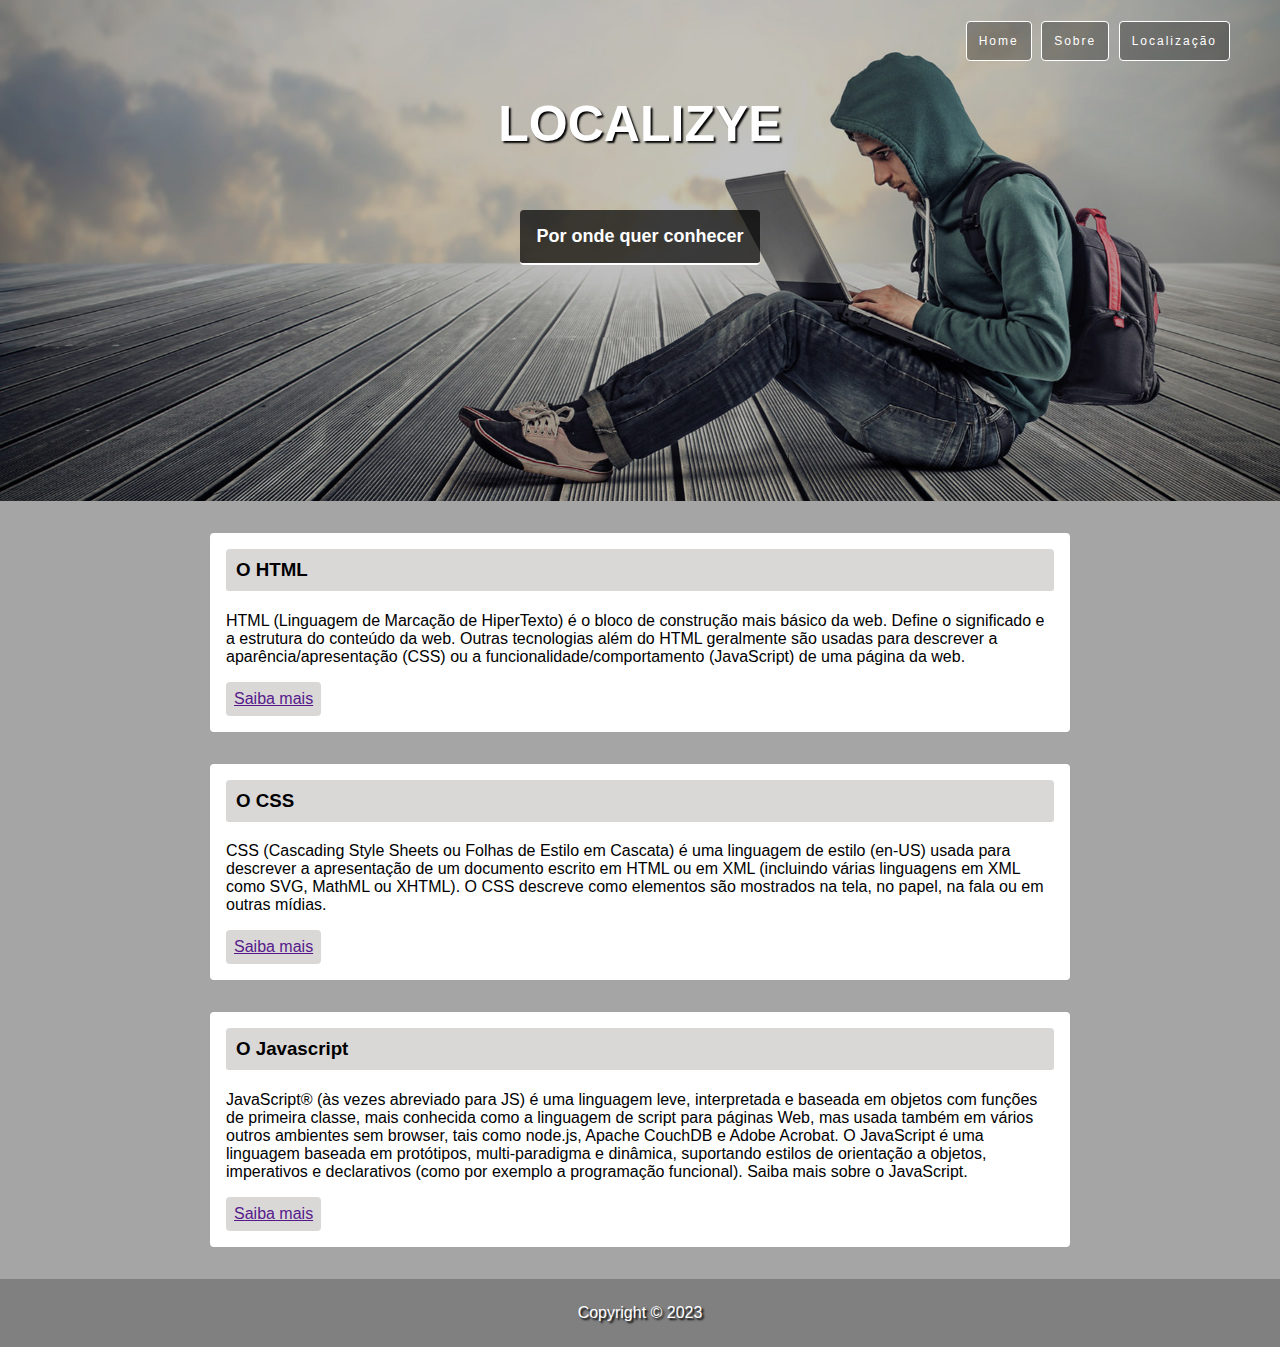
<file: ProjetoCSS-inicio/index.html>
<!DOCTYPE html>
<html lang="en">
<head>
    <meta charset="UTF-8">
    <meta name="viewport" content="width=device-width, initial-scale=1.0">
    <title>projeto inicio</title>
</head>
<style>
     body{
        font-family: Arial, Helvetica, sans-serif;
        margin: 0;
        background-color: rgb(165, 165, 165);

    }
       .topo{
        background-image:url(imagens/bg-3.jpg);
        height: 500px;
        background-size: cover;
        background-position:right center;
        padding-top: 1px;
    }
    .baixo{
        margin: 50px auto 0;
        width: 80%;
        text-align: center;
        color: white;
        margin-top: 0;
    }
    .baixo h1{
        font-size: 50px;
        text-shadow: 2px 2px 2px  black;
        text-transform: uppercase;
    }
    .baixo h4{
    background-color: rgba(0, 0, 0, .7);
    font-size: 18px;
    display: inline-block;
    padding: 16px;
    border-bottom: 2px solid;
    border-radius: 4px;

  }
  .topo nav ul{
    margin: 20px 50px 0 0;
    text-align: right;

  }
  .topo nav li{
    display: inline-block;
    list-style-type: none;
    border: 1px solid white;
    margin-left: 5px ;
    border-radius: 4px;

  }
.topo nav a{
    background-color: rgba(0, 0, 0, .3);
    padding: 12px;
    display: block;
    color: white;
    text-decoration: none;
    text-decoration: uppercase;
    font-size: 12px;
    letter-spacing: 2px;
}
.topo nav a:hover{
    background-color: rgba(0, 0, 0, .5);
}
main {
    width: 80%;
    margin: auto;
    min-width: 400px;
    max-width: 860px;
}

article{
    background-color: white;
    padding: 16px;
    margin-bottom: 32px;
    margin-top: 32px;
    border-radius: 4px;

}
article h3{
    border-bottom: 2px solid white;
    background-color: rgb(218, 215, 215);
    padding: 10px;
    margin-top: 0;
    border-radius: 4px;

}
a {
    background-color: rgb(218, 215, 215);
    display: inline-block;
    padding: 8px;
    border-radius: 4px;
}
footer{
    color: white;
    background-color: grey;
    text-align: center;
    padding: 25px;
    text-shadow: 2px 2px 2px black;
}

</style>
<body>
    <header class="topo">
        <nav>
            <ul>
                <li><a href="aa">Home</a></li>
                <li><a href="aa">Sobre</a></li>
                <li><a href="aa">Localização</a></li>
            </ul>
        </nav>
        <div class="baixo">
            <h1>localizye</h1>
<h4>Por onde quer conhecer</h4>
        </div>
    </header>
<main>
    <!--<div class="conteiner"> essas divs vão ser para outras atualizaões, não descatar.-->
        <section>
            <article>
                <header>
                <h3>O HTML</h3>
                 </header>
                <p>HTML (Linguagem de Marcação de HiperTexto) é o bloco de construção mais básico da web. Define o significado e a estrutura do conteúdo da web. Outras tecnologias além do HTML geralmente são usadas para descrever a aparência/apresentação (CSS) ou a funcionalidade/comportamento (JavaScript) de uma página da web.</p>
                <a href target="link1.html">Saiba mais</a>
            </article>
        </section>
    </div>
    <!--<div class="conteiner">-->
        <section>
            <article>
                <header>
                <h3>O CSS</h3>
                 </header>
                <p>CSS (Cascading Style Sheets ou Folhas de Estilo em Cascata) é uma linguagem de estilo (en-US) usada para descrever a apresentação de um documento escrito em HTML ou em XML (incluindo várias linguagens em XML como SVG, MathML ou XHTML). O CSS descreve como elementos são mostrados na tela, no papel, na fala ou em outras mídias.</p>
                <a href target="link1.html">Saiba mais</a>
            </article>
        </section>
    </div>
    <!--<div class="conteiner">-->
        <section>
            <article>
                <header>
                <h3>O Javascript</h3>
                 </header>
                <p>JavaScript® (às vezes abreviado para JS) é uma linguagem leve, interpretada e baseada em objetos com funções de primeira classe, mais conhecida como a linguagem de script para páginas Web, mas usada também em vários outros ambientes sem browser, tais como node.js, Apache CouchDB e Adobe Acrobat. O JavaScript é uma linguagem baseada em protótipos, multi-paradigma e dinâmica, suportando estilos de orientação a objetos, imperativos e declarativos (como por exemplo a programação funcional). Saiba mais sobre o JavaScript.</p>
                <a href target="link1.html">Saiba mais</a>
            </article>
        </section>
    </div>
</main>
<footer>
    Copyright © 2023
</footer>
</body>
</html>
</file>
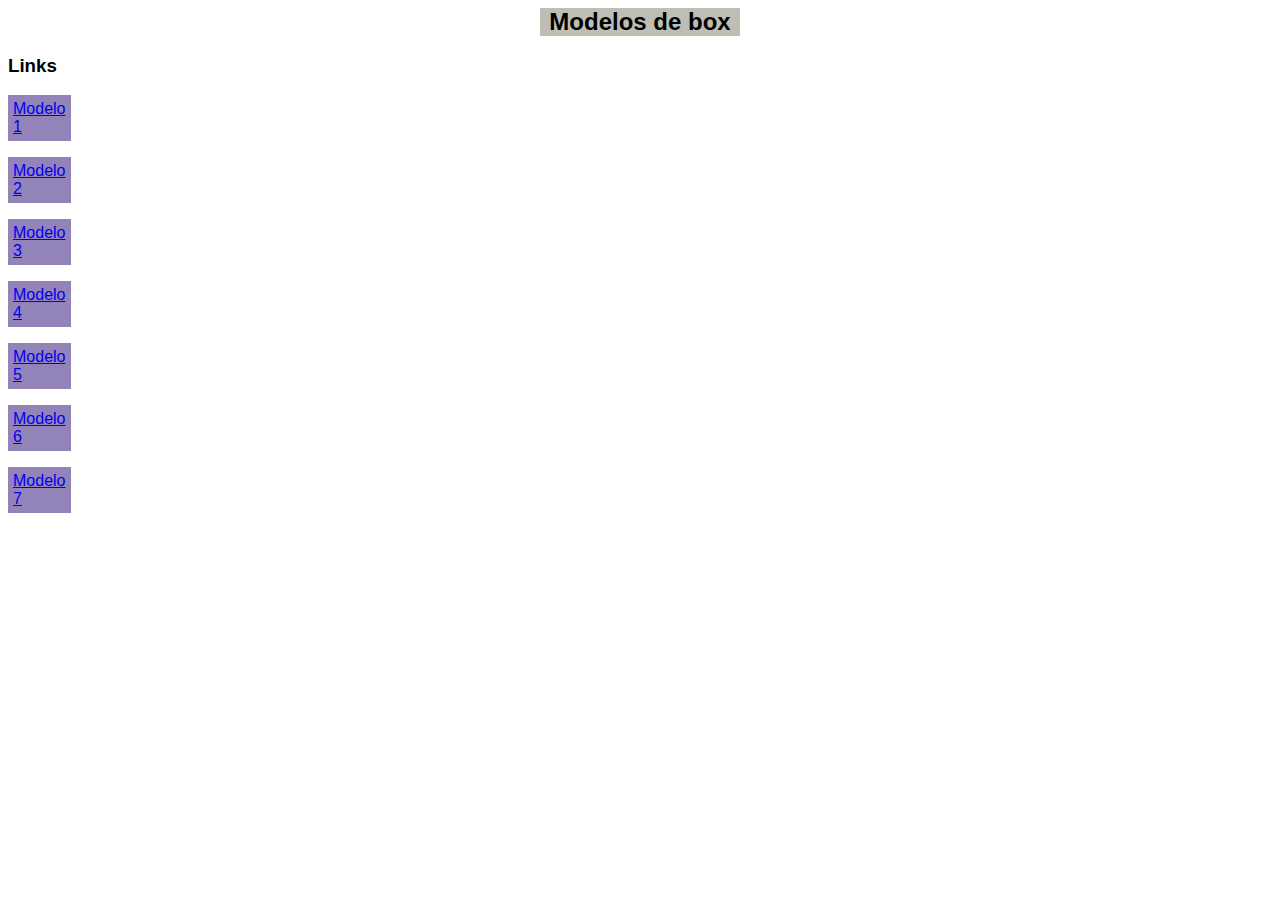
<file: editw.html>
<!DOCTYPE html>
<html lang="en">
<head>
    <meta charset="UTF-8">
    <meta name="viewport" content="width=device-width, initial-scale=1.0">
    <title>Document</title>
</head>
<style>
body {
    font-family: Arial, Helvetica, sans-serif;
}
p {
    color: rgb(0, 0, 0);
    background-color: rgb(146, 131, 184);
    padding: 5px;
    border: 10px;
    box-sizing: border-box;
    width: 5%;
    display: flex;

}
h2{
    background-color: rgb(190, 190, 181);
    width: 200px;
    text-align: center;
    margin: auto;



}
</style>
<body>
    <h2>Modelos de box</h2>
    <h3>Links</h3>

    <p><a href="link1">Modelo 1</a></p>
    <p><a href="link1">Modelo 2</a></p>
    <p><a href="link1">Modelo 3</a></p>
    <p><a href="link1">Modelo 4</a></p>
    <p><a href="link1">Modelo 5</a></p>
    <p><a href="link1">Modelo 6</a></p>
    <p><a href="link1">Modelo 7</a></p>
    
   
</body>
</html>
</file>
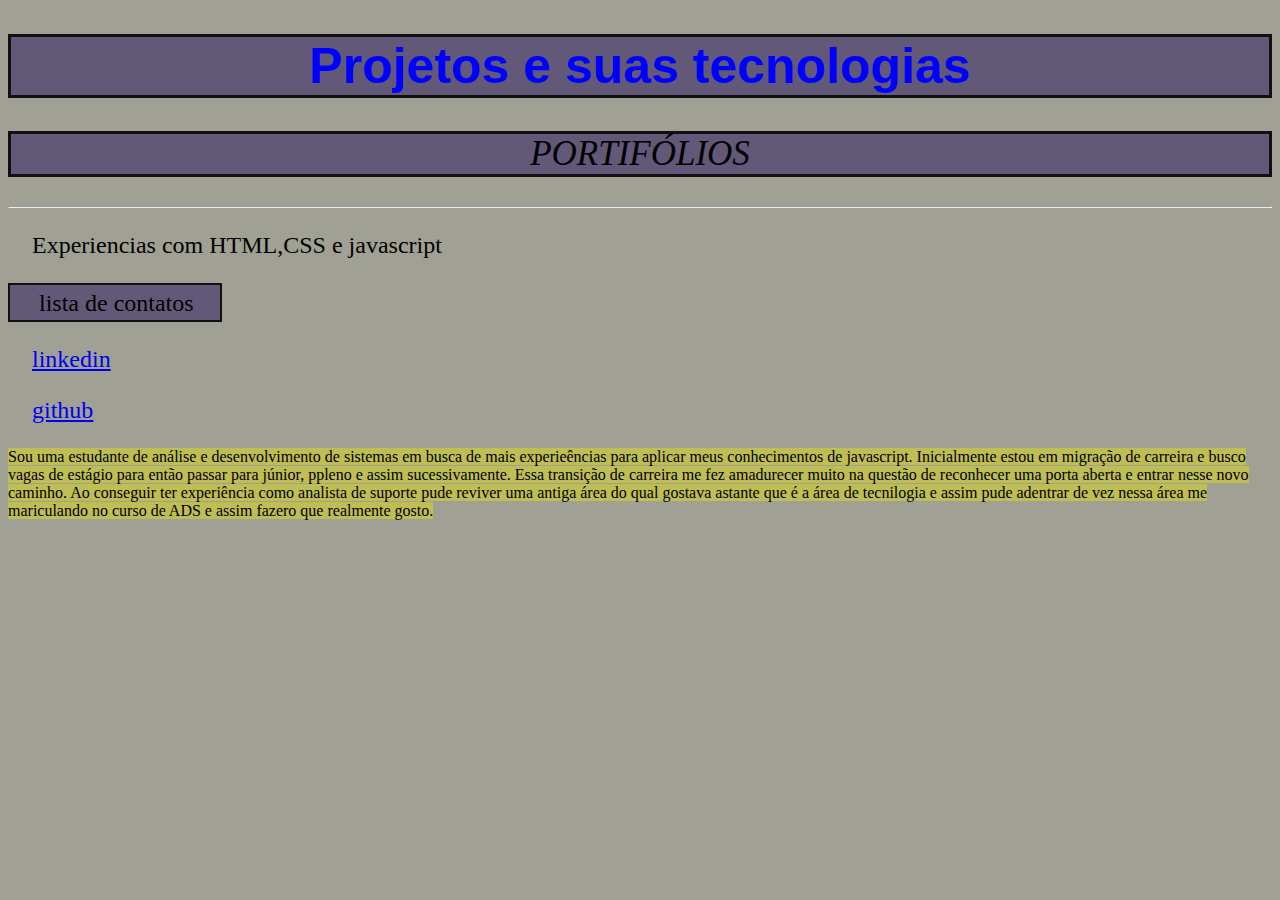
<file: Part1.html>
<!DOCTYPE html>
<html lang="en">
<head>
    <meta charset="UTF-8">
    <meta http-equiv="X-UA-Compatible" content="IE=edge">
    <meta name="viewport" content="width=device-width, initial-scale=1.0">
    <title>Document</title>
    <meta name="author" content="Tatiana">
    <meta name="keywords" content="html, CSS, javascript">
<link rel="stylesheet" href="Part2.css">
</head>
<body>
    <h1>Projetos e suas tecnologias </h1>
    <h2>Portifólios</h2>
    <hr>
    <p>Experiencias com HTML,CSS e javascript</p>
<lo>
    <p class="destaque"> lista de contatos</p>
    <p><a href="https://www.linkedin.com/in/tatianasvaz" target="_blank" >linkedin</a></p>
    <p><a href="https://github.com/Tatianavaz" target="_blank">github</a></p>
</lo>
<element class="sobre1"> Sou uma estudante de análise e desenvolvimento de sistemas em busca de mais experieências para aplicar meus 
    conhecimentos de javascript. Inicialmente estou em migração de carreira e busco vagas de estágio para então passar para júnior, ppleno e assim sucessivamente. Essa transição de carreira me fez amadurecer muito na questão de reconhecer uma porta aberta e entrar nesse novo caminho. Ao conseguir ter experiência como analista de suporte pude reviver uma antiga área do qual gostava astante que é a área de tecnilogia e assim pude 
    adentrar de vez nessa área me mariculando no curso de ADS e assim fazero que realmente gosto.</p>


</body>
</html>
</file>
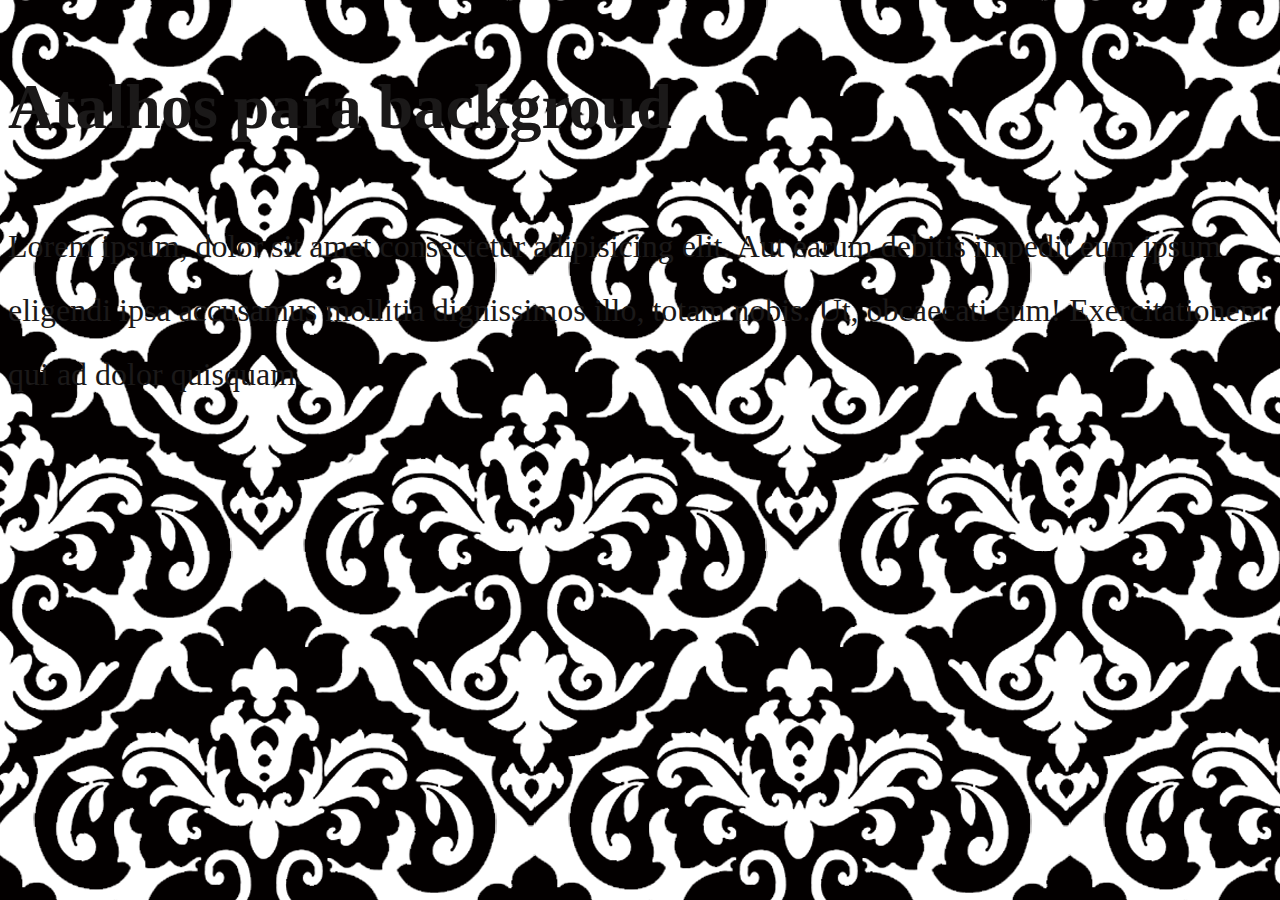
<file: imagens/bg_atalho.html>
<!DOCTYPE html>
<html lang="en">
<head>
    <meta charset="UTF-8">
    <meta name="viewport" content="width=device-width, initial-scale=1.0">
    <title>Background atalho</title>
    <style>
        body{
            background: url(imagens/tile-pattern.png);
            line-height: 2;
            color: rgb(27, 25, 25);
            font-size: 200%;
        }
        p{
            
        }
    </style>
</head>
<body>
    <h1>Atalhos para backgroud</h1>
    <p>Lorem ipsum, dolor sit amet consectetur adipisicing elit. Aut earum debitis impedit eum ipsum eligendi ipsa accusamus mollitia dignissimos illo, totam nobis. Ut, obcaecati eum! Exercitationem qui ad dolor quisquam.</p>
</body>
</html>
</file>
<file: Part2.css>
body {
    background-color: rgb(160, 160, 149);
}

h1{
color: blue;
font-family: Arial, Helvetica, sans-serif;
font-size: 50px;
text-align: center;
background-color: rgb(98, 89, 121);
border-style: solid;
border-color: rgb(16, 15, 17);
}

h2{
    font-size: 35px;
    font-style: italic;
    text-transform:uppercase ;
    text-align: center;
    font-weight: normal;
    background-color: rgb(98, 89, 121);
    border-style: solid;
    border-color: rgb(16, 15, 17);
}

p {
    text-indent: 24px ;
    font-size: 24px;
    text-align: justify;
    color: black;
    font-variant: normal;
   
}

.destaque {
    color: rgb(0, 0, 0);
    background-color: rgb(98, 89, 121);
    width: 200px;
    height: 25px;
    margin: 0px;
    padding: 5px;
    border-width: 2px;
    border-style: solid;
    border-color: rgb(16, 15, 17);
}
.sobre1 
{
    background-color: rgb(190, 190, 84);
}
</file>
